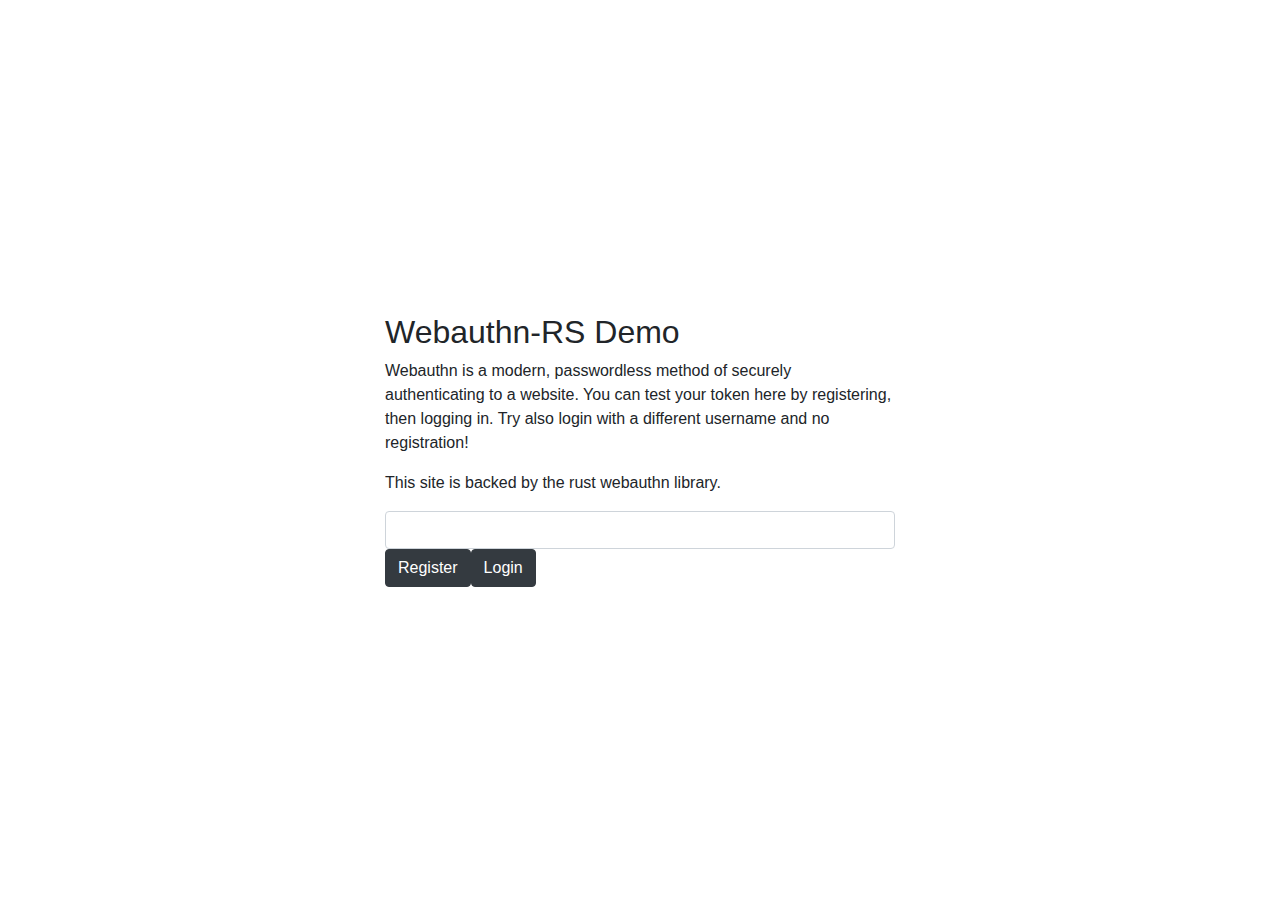
<file: templates/index.html>
<!DOCTYPE html>
<html>
  <head>
    <meta charset="utf-8">
    <title>WebAuthn-rs</title>

    <link rel="stylesheet" href="https://stackpath.bootstrapcdn.com/bootstrap/4.3.1/css/bootstrap.min.css" integrity="sha384-ggOyR0iXCbMQv3Xipma34MD+dH/1fQ784/j6cY/iJTQUOhcWr7x9JvoRxT2MZw1T" crossorigin="anonymous">

    <script src="https://code.jquery.com/jquery-3.3.1.slim.min.js" integrity="sha384-q8i/X+965DzO0rT7abK41JStQIAqVgRVzpbzo5smXKp4YfRvH+8abtTE1Pi6jizo" crossorigin="anonymous"></script>
    <script src="https://cdnjs.cloudflare.com/ajax/libs/popper.js/1.14.7/umd/popper.min.js" integrity="sha384-UO2eT0CpHqdSJQ6hJty5KVphtPhzWj9WO1clHTMGa3JDZwrnQq4sF86dIHNDz0W1" crossorigin="anonymous"></script>
    <script src="https://stackpath.bootstrapcdn.com/bootstrap/4.3.1/js/bootstrap.min.js" integrity="sha384-JjSmVgyd0p3pXB1rRibZUAYoIIy6OrQ6VrjIEaFf/nJGzIxFDsf4x0xIM+B07jRM" crossorigin="anonymous"></script>
    <!-- <script type="text/javascript" src="/auth/static/js/webauthn.js"></script> -->
    <script src="/pkg/bundle.js" defer></script>
  </head>

  <body>
  </body>
</html>
</file>
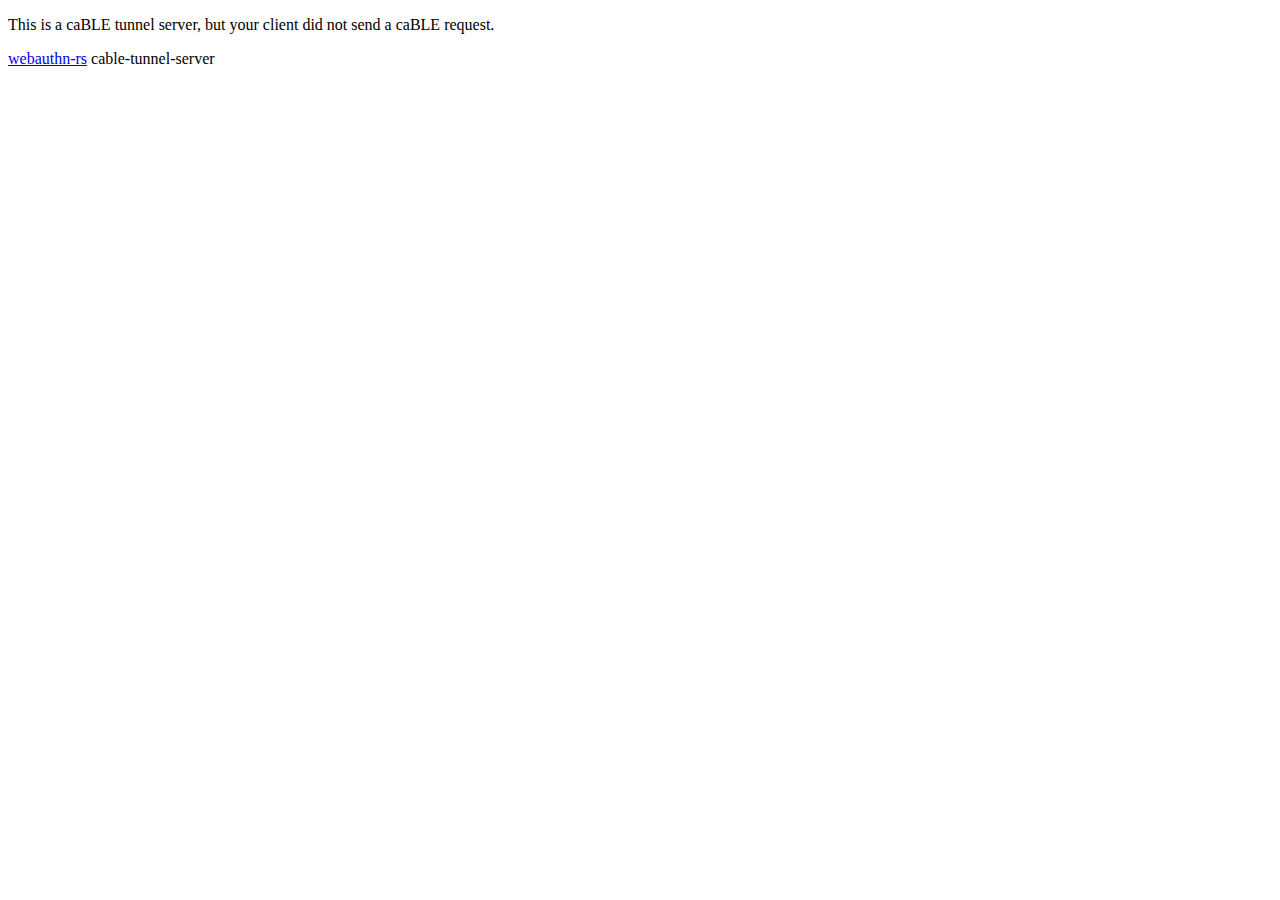
<file: cable-tunnel-server/common/src/index.html>
<!DOCTYPE html>
<html>
    <head>
        <title>webauthn-rs cable-tunnel-server</title>
    </head>
    <body>
        <p>This is a caBLE tunnel server, but your client did not send a caBLE request.</p>
        <p><a href="https://github.com/kanidm/webauthn-rs/">webauthn-rs</a> cable-tunnel-server</p>
    </body>
</html>
</file>
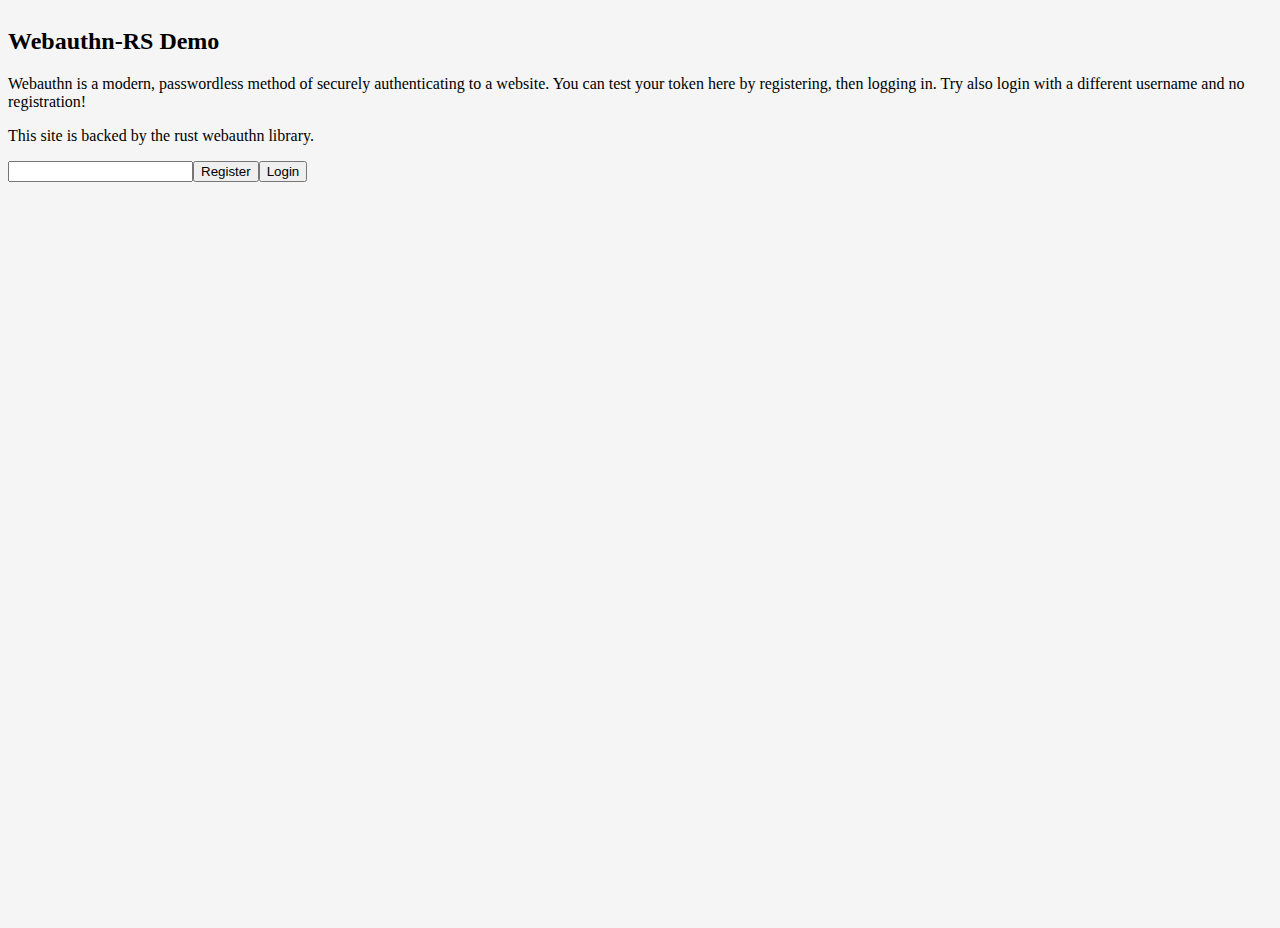
<file: webauthn-rs-demo/templates/sandbox_index.html>
<!DOCTYPE html>
<html>
  <head>
    <meta charset="utf-8">
    <meta name="viewport" content="width=device-width, initial-scale=1">
    <title>WebAuthn-rs</title>

    <link href="https://cdn.jsdelivr.net/npm/bootstrap@5.1.3/dist/css/bootstrap.min.css" rel="stylesheet" integrity="sha384-1BmE4kWBq78iYhFldvKuhfTAU6auU8tT94WrHftjDbrCEXSU1oBoqyl2QvZ6jIW3" crossorigin="anonymous">
    <script src="https://cdn.jsdelivr.net/npm/bootstrap@5.1.3/dist/js/bootstrap.bundle.min.js" integrity="sha384-ka7Sk0Gln4gmtz2MlQnikT1wXgYsOg+OMhuP+IlRH9sENBO0LRn5q+8nbTov4+1p" crossorigin="anonymous"></script>

    <link href="signin.css" rel="stylesheet">

    <script src="/pkg/bundle.js" defer></script>
  </head>

  <body>
<div class="w-100 h-100">
  <nav class="navbar navbar-expand-lg navbar-dark bg-dark" aria-label="Tenth navbar example">
    <div class="container-fluid">
      <button class="navbar-toggler" type="button" data-bs-toggle="collapse" data-bs-target="#navbarsExample08" aria-controls="navbarsExample08" aria-expanded="false" aria-label="Toggle navigation">
        <span class="navbar-toggler-icon"></span>
      </button>

      <div class="collapse navbar-collapse justify-content-md-center" id="navbarsExample08">
        <ul class="navbar-nav">
          <li class="nav-item">
            <p class="navbar-brand">Webauthn RS</p>
          </li>
          <li class="nav-item">
            <a class="nav-link active" aria-current="page" href="#">Demo</a>
          </li>
          <li class="nav-item">
            <a class="nav-link" href="#">Compatability Test</a>
          </li>
          <li class="nav-item">
            <a class="nav-link">Why is UV Discouraged Bad?</a>
          </li>
        </ul>
      </div>
    </div>
  </nav>

  <div class="form-description">
    <div>
      <p>
Webauthn is a modern, passwordless method of securely authenticating to a website.
      </p>
      <p>
A Webauthn credential uses strong cryptography to identify you to a site. The cryptographic key
is contained in a secure device like a yubikey, a trusted platform module, or your phones secure
enclave. Even when you use a finger print or a pin with your credential, that biometric or pin
data never leaves your device.
      </p>
      <p>
You can test registering and then authenticating with Webauthn here!
      </p>
    </div>
  </div>
  <main class="text-center form-signin">
    <form>
      <h3 class="h3 mb-3 fw-normal">Register a Webauthn Credential</h3>

      <div class="form-floating">
        <input class="form-control" id="floatingInput" placeholder="username">
        <label for="floatingInput">Username</label>
      </div>

      <button type="button" class="btn btn-lg btn-secondary" data-bs-toggle="modal" data-bs-target="#exampleModalDefault">
        Change Webauthn Settings
      </button>
      <button class="btn btn-lg btn-primary" type="submit">Begin Registration</button>
    </form>
  </main>
</div>

<div class="modal fade" id="exampleModalDefault" tabindex="-1" aria-labelledby="exampleModalLabel" aria-hidden="true">
  <div class="modal-dialog modal-dialog-centered">
    <div class="modal-content">
      <div class="modal-header">
        <h5 class="modal-title" id="exampleModalLabel">Webauthn Settings</h5>
        <button type="button" class="btn-close" data-bs-dismiss="modal" aria-label="Close"></button>
      </div>
      <div class="modal-body">

  <div class="container-fluid">
    <div class="row">
<p>
Change settings of the credential that will be registered
</p>
    </div>
    <div class="row">
      <table class="table">
        <tbody>
          <tr>
            <td>User Verification Required</td>
            <td>
              <input class="form-check-input" type="checkbox" value="" id="invalidCheck3">
            </td>
          <tr>
          <tr>
            <td>Attestation</td>
            <td>
              <select class="form-select" id="validationServer04">
                <option selected value="">None</option>
                <option>Indirect</option>
                <option>Direct</option>
              </select>
            </td>
          <tr>
          <tr>
            <td>Attachment</td>
            <td>
              <select class="form-select" id="validationServer04">
                <option selected value="">Any</option>
                <option>Platform</option>
                <option>Roaming</option>
              </select>
            </td>
          <tr>
          <tr>
            <td>Algorithm</td>
            <td>
              <div class="row">
                <div class="col">
                  ES256
                </div>
                <div class="col">
                  <input class="form-check-input" type="checkbox" value="ES256" id="invalidCheck3" checked>
                </div>
              </div>
              <div class="row">
                <div class="col">
                  RS256
                </div>
                <div class="col">
                  <input class="form-check-input" type="checkbox" value="RS256" id="invalidCheck3">
                </div>
              </div>

            </td>
          <tr>


        </tbody>
      </table>
    </div>

  </div>

      </div>
      <div class="modal-footer">
        <button type="button" class="btn btn-secondary" data-bs-dismiss="modal">Close</button>
        <button type="button" class="btn btn-primary">Save changes</button>
      </div>
    </div>
  </div>
</div>


  </body>
</html>
</file>
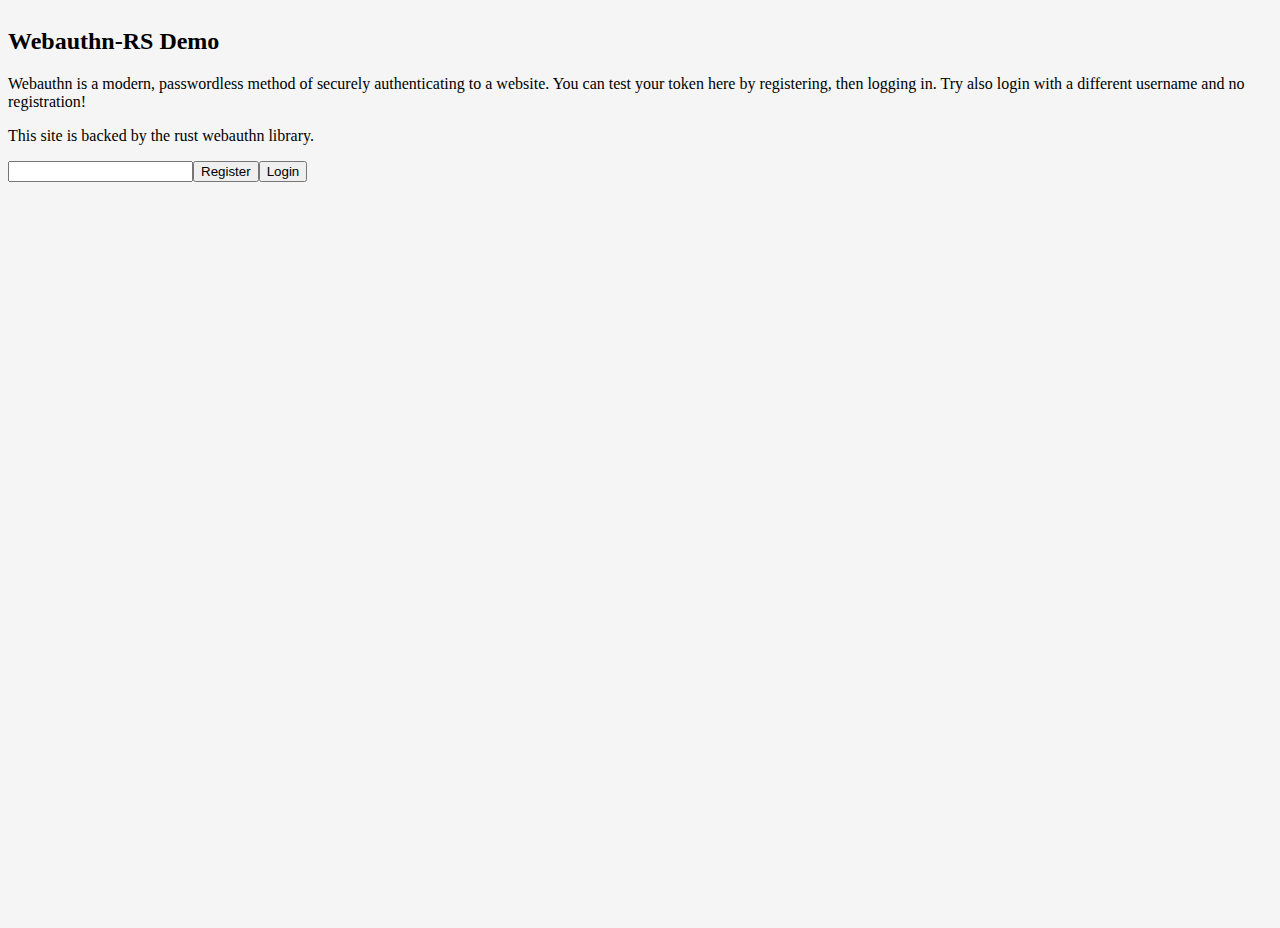
<file: webauthn-rs-demo/templates/sandbox_uv.html>
<!DOCTYPE html>
<html>
  <head>
    <meta charset="utf-8">
    <meta name="viewport" content="width=device-width, initial-scale=1">
    <title>WebAuthn-rs</title>

    <link href="https://cdn.jsdelivr.net/npm/bootstrap@5.1.3/dist/css/bootstrap.min.css" rel="stylesheet" integrity="sha384-1BmE4kWBq78iYhFldvKuhfTAU6auU8tT94WrHftjDbrCEXSU1oBoqyl2QvZ6jIW3" crossorigin="anonymous">
    <script src="https://cdn.jsdelivr.net/npm/bootstrap@5.1.3/dist/js/bootstrap.bundle.min.js" integrity="sha384-ka7Sk0Gln4gmtz2MlQnikT1wXgYsOg+OMhuP+IlRH9sENBO0LRn5q+8nbTov4+1p" crossorigin="anonymous"></script>

    <link href="signin.css" rel="stylesheet">

    <script src="/pkg/bundle.js" defer></script>
  </head>

  <body>

<div class="w-100">
  <nav class="navbar navbar-expand-lg navbar-dark bg-dark" aria-label="Tenth navbar example">
    <div class="container-fluid">
      <button class="navbar-toggler" type="button" data-bs-toggle="collapse" data-bs-target="#navbarsExample08" aria-controls="navbarsExample08" aria-expanded="false" aria-label="Toggle navigation">
        <span class="navbar-toggler-icon"></span>
      </button>

      <div class="collapse navbar-collapse justify-content-md-center" id="navbarsExample08">
        <ul class="navbar-nav">
          <li class="nav-item">
            <p class="navbar-brand">Webauthn RS</p>
          </li>
          <li class="nav-item">
            <a class="nav-link active" aria-current="page" href="#">Demo</a>
          </li>
          <li class="nav-item">
            <a class="nav-link" href="#">Compatability Test</a>
          </li>
          <li class="nav-item">
            <a class="nav-link">Why is UV Discouraged Bad?</a>
          </li>
        </ul>
      </div>
    </div>
  </nav>

  <div class="row h-100">
    <div class="col-6 col-lg-4 col explain">
      <p>
        what's going on?
      <p>
    </div>

    <div class="col-sm-6 col-lg-8 col">
      <main class="text-center form-signin h-100">
        <div class="vert-center">
        <form>
          <h3 class="h3 mb-3 fw-normal">Register a Webauthn Credential</h3>

          <div class="form-floating">
            <input class="form-control" id="floatingInput" placeholder="username">
            <label for="floatingInput">Username</label>
          </div>

          <button type="button" class="btn btn-lg btn-secondary" data-bs-toggle="modal" data-bs-target="#exampleModalDefault">
            Change Webauthn Settings
          </button>
          <button class="btn btn-lg btn-primary" type="submit">Begin Registration</button>
        </form>
        </div>
      </main>
    </div>
  </div>


</div>



  </body>
</html>
</file>
<file: webauthn-rs-demo/templates/signin.css>
html,
body {
  height: 100%;
}

body {
  display: flex;
  background-color: #f5f5f5;
}

.form-description {
  padding-top: 40px;
  padding-bottom: 40px;
  width: 100%;
  max-width: 700px;
  margin: 0px auto;
}

.vert-center {
  height: 80%;
  display: flex;
  align-items: center;
}

.form-signin {
  width: 100%;
  max-width: 520px;
  padding: 20px;
  margin: auto;
}

.form-signin .form-floating:focus-within {
  z-index: 2;
}

.explain {
  padding: 20px;
  background-color: #ffffff;
}
</file>
